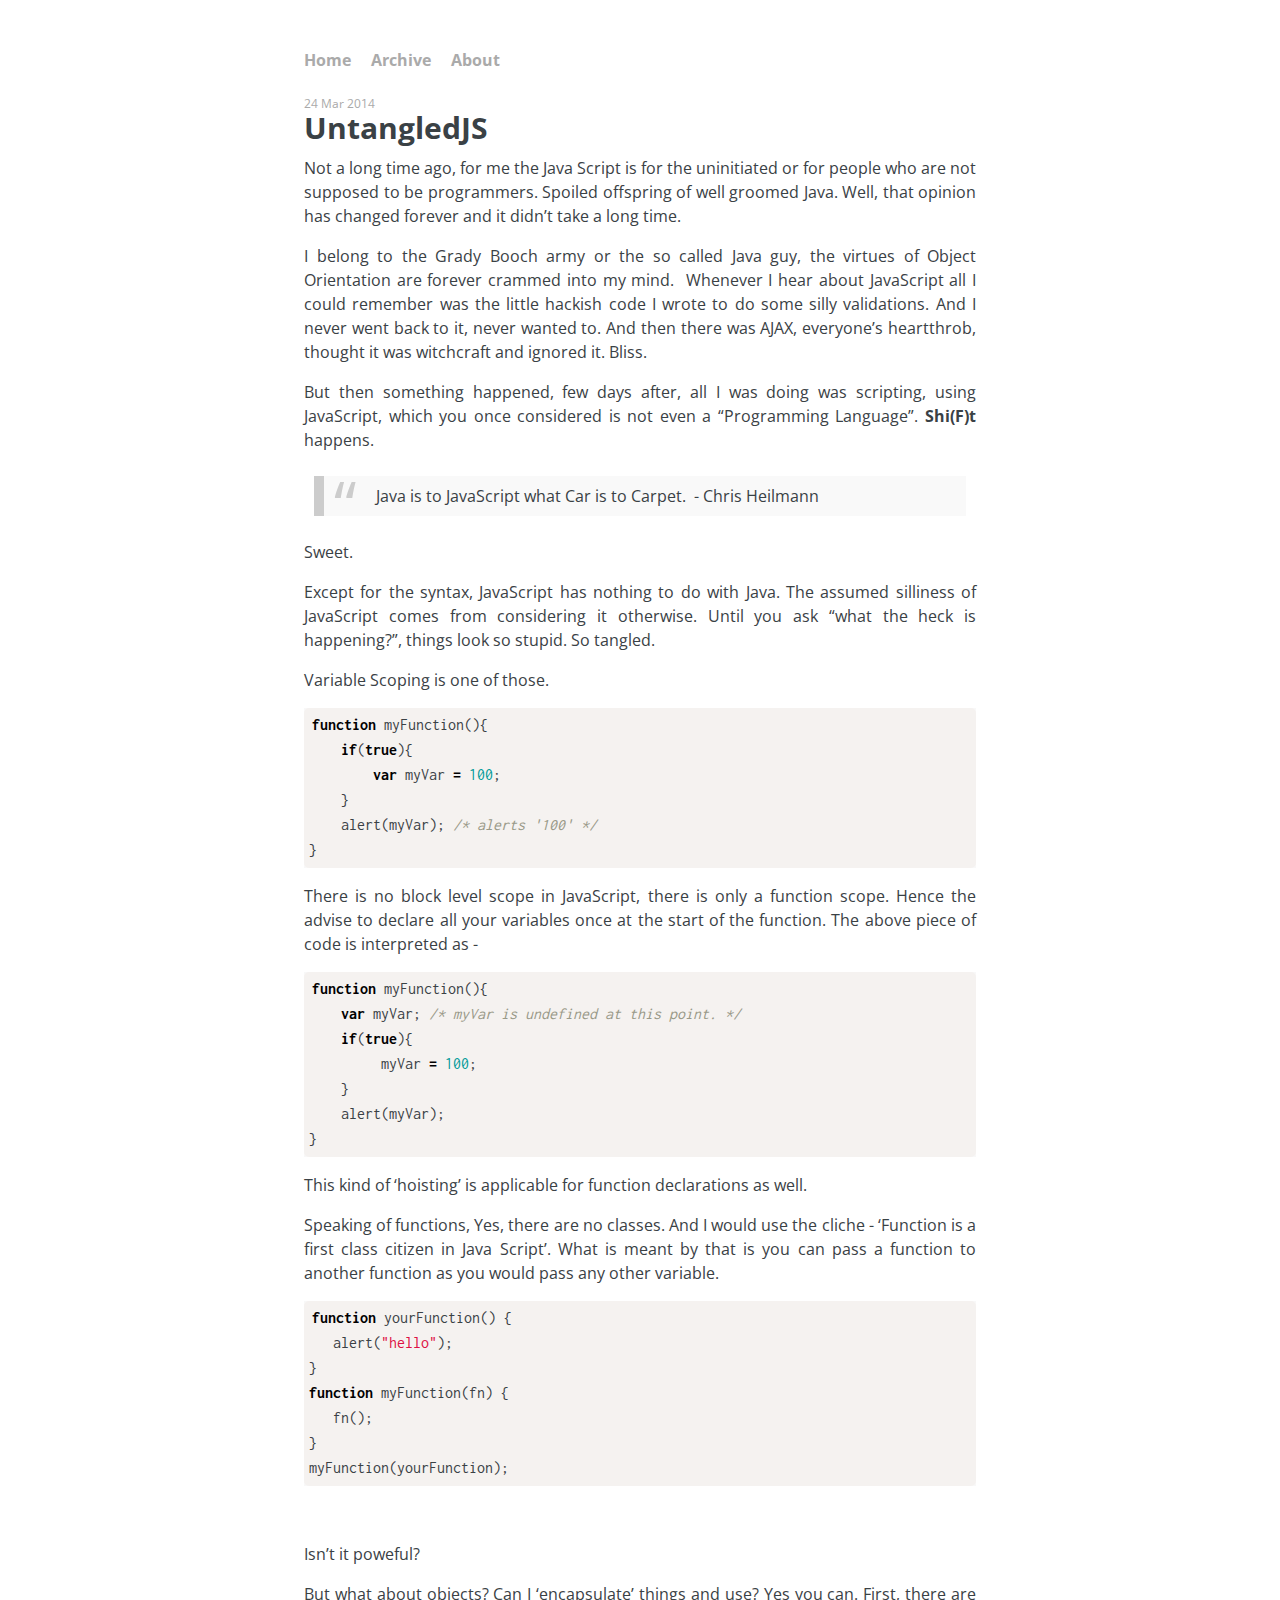
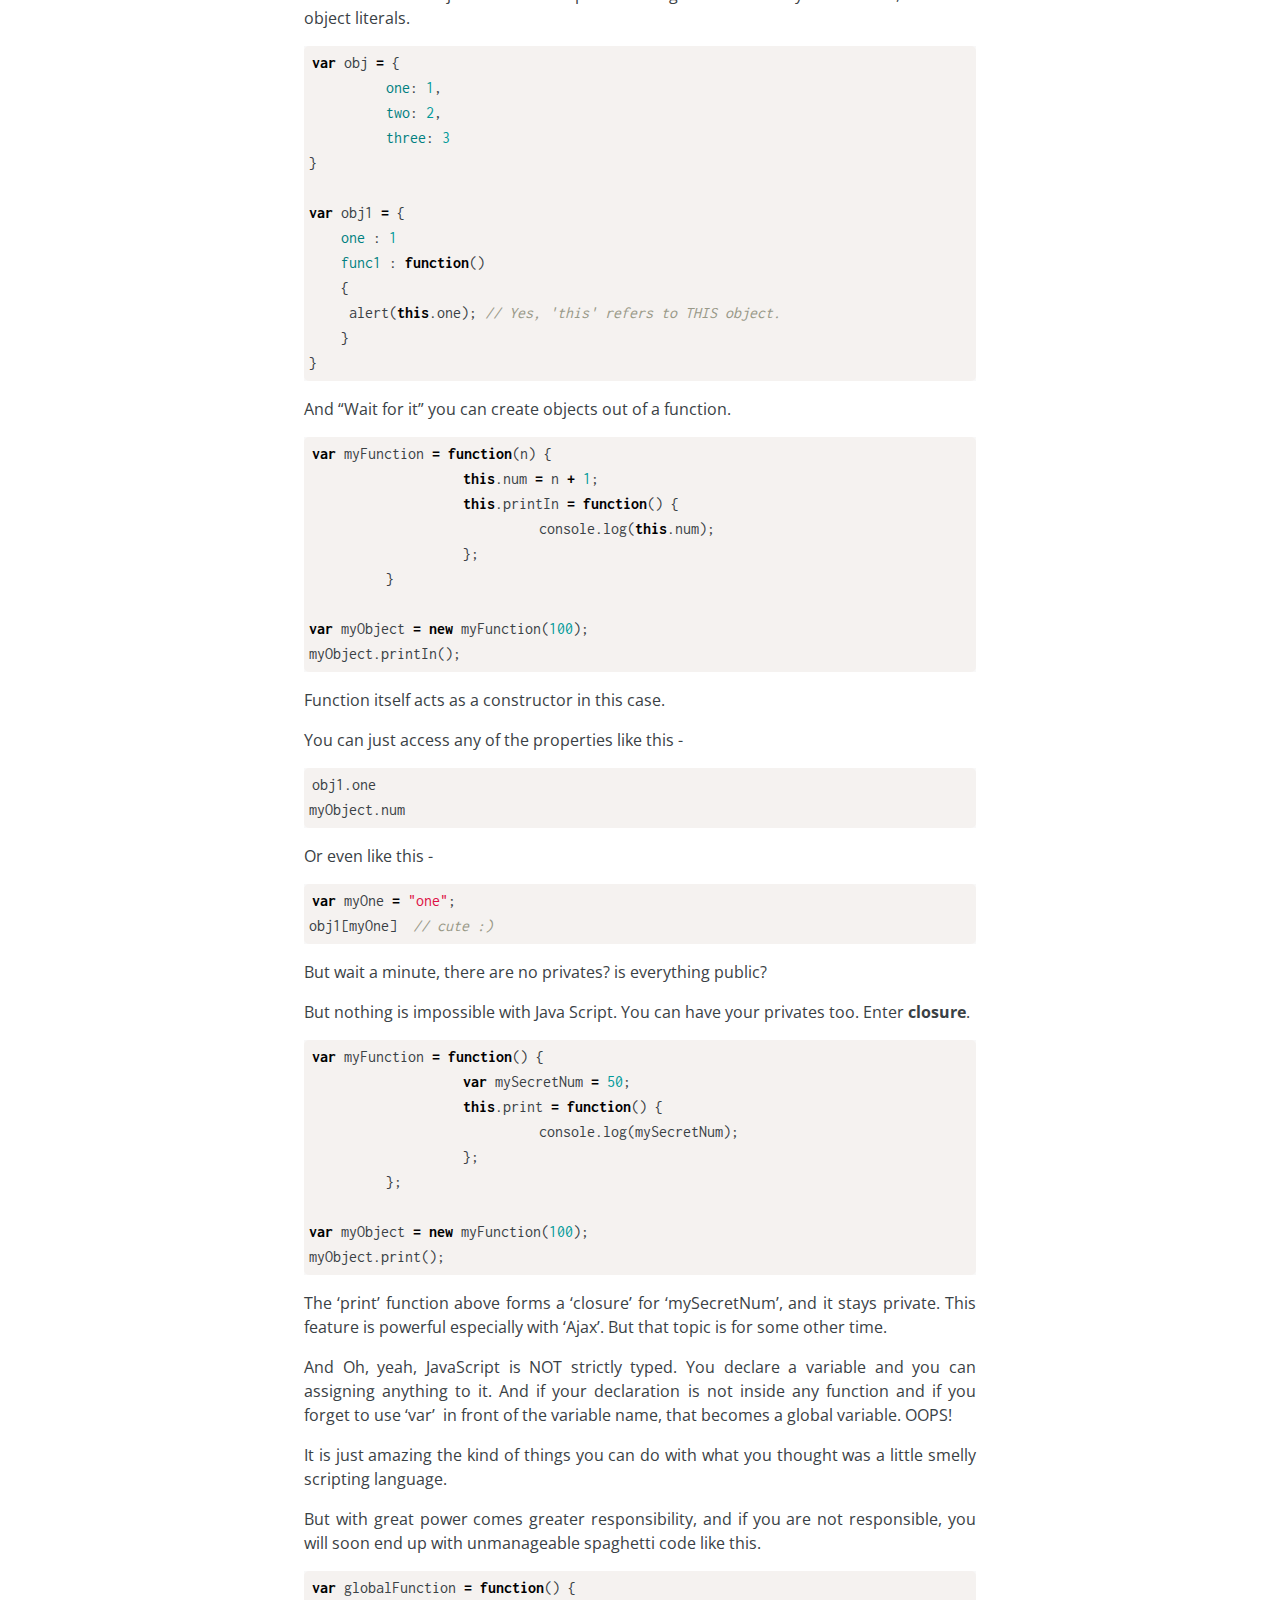
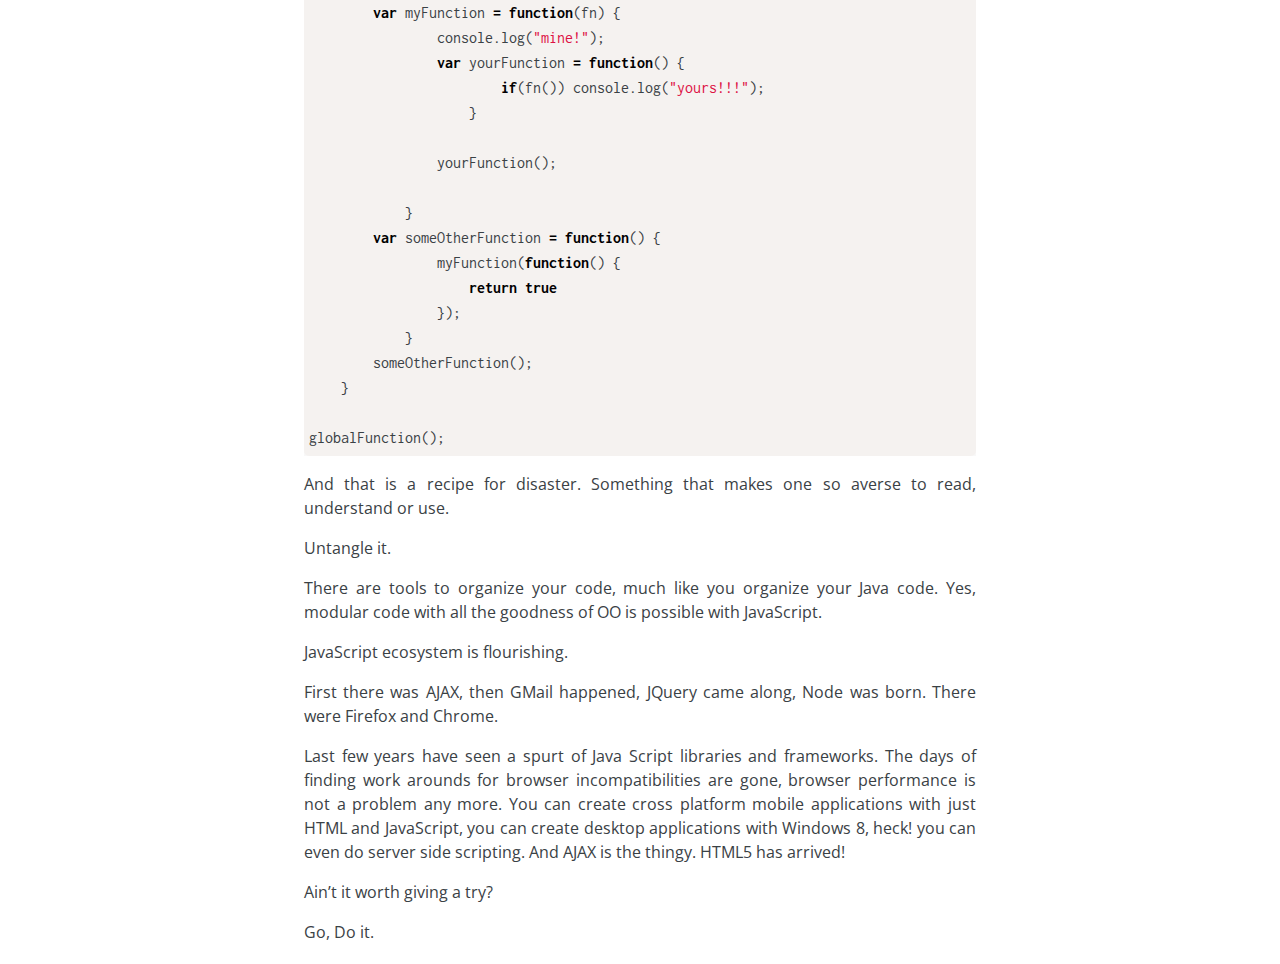
<file: index.html>
<!DOCTYPE html>
<html>
    <head>
        <meta charset="utf-8">
        <meta http-equiv="X-UA-Compatible" content="IE=edge,chrome=1">
        <title>Johnbabu Koppolu</title>
        <meta name="viewport" content="width=device-width">

        <link href='http://fonts.googleapis.com/css?family=Open+Sans:400,600' rel='stylesheet' type='text/css'>
        <link href='http://fonts.googleapis.com/css?family=Inconsolata' rel='stylesheet' type='text/css'>
        <link href="//netdna.bootstrapcdn.com/font-awesome/4.0.3/css/font-awesome.css" rel="stylesheet">
        <!-- syntax highlighting CSS -->
        <link rel="stylesheet" href="/css/syntax.css">

        <!-- Custom CSS -->
        <link rel="stylesheet" href="/css/main.css">
    </head>
    <body>
          <!-- Google Tag Manager -->
          <noscript><iframe src="//www.googletagmanager.com/ns.html?id=GTM-562LQK"
          height="0" width="0" style="display:none;visibility:hidden"></iframe></noscript>
          <script>(function(w,d,s,l,i){w[l]=w[l]||[];w[l].push({'gtm.start':
          new Date().getTime(),event:'gtm.js'});var f=d.getElementsByTagName(s)[0],
          j=d.createElement(s),dl=l!='dataLayer'?'&l='+l:'';j.async=true;j.src=
          '//www.googletagmanager.com/gtm.js?id='+i+dl;f.parentNode.insertBefore(j,f);
          })(window,document,'script','dataLayer','GTM-562LQK');</script>
          <!-- End Google Tag Manager -->

        <div class="site">
          <div class="header">
            <!-- <h1 class="title"><a href="/"></a></h1> -->
            <a class="extra" href="/">Home</a>
            <a class="extra" href="/archive">Archive</a>
            <a class="extra" href="/about">About</a>
          </div>

          <div id="home">
  
      <p class="meta post-date">24 Mar 2014</p>
      <h1 class="post-title">UntangledJS </h1>
      <div class="post">
          <p>Not a long time ago, for me the Java Script is for the uninitiated or for people who are not supposed to be programmers. Spoiled offspring of well groomed Java. Well, that opinion has changed forever and it didn’t take a long time.</p>

<p>I belong to the Grady Booch army or the so called Java guy, the virtues of Object Orientation are forever crammed into my mind.  Whenever I hear about JavaScript all I could remember was the little hackish code I wrote to do some silly validations. And I never went back to it, never wanted to. And then there was AJAX, everyone’s heartthrob, thought it was witchcraft and ignored it. Bliss.</p>

<p>But then something happened, few days after, all I was doing was scripting, using JavaScript, which you once considered is not even a “Programming Language”. <strong>Shi(F)t</strong> happens.</p>

<blockquote>
  <p>Java is to JavaScript what Car is to Carpet.  - Chris Heilmann</p>
</blockquote>

<p>Sweet.</p>

<p>Except for the syntax, JavaScript has nothing to do with Java. The assumed silliness of JavaScript comes from considering it otherwise. Until you ask “what the heck is happening?”, things look so stupid. So tangled.</p>

<p>Variable Scoping is one of those.</p>

<figure class="highlight"><pre><code class="language-javascript" data-lang="javascript"><span class="kd">function</span> <span class="nx">myFunction</span><span class="p">(){</span>
    <span class="k">if</span><span class="p">(</span><span class="kc">true</span><span class="p">){</span>
        <span class="kd">var</span> <span class="nx">myVar</span> <span class="o">=</span> <span class="mi">100</span><span class="p">;</span>
    <span class="p">}</span>
    <span class="nx">alert</span><span class="p">(</span><span class="nx">myVar</span><span class="p">);</span> <span class="cm">/* alerts '100' */</span>
<span class="p">}</span></code></pre></figure>

<p>There is no block level scope in JavaScript, there is only a function scope. Hence the advise to declare all your variables once at the start of the function. The above piece of code is interpreted as -</p>

<figure class="highlight"><pre><code class="language-javascript" data-lang="javascript"><span class="kd">function</span> <span class="nx">myFunction</span><span class="p">(){</span>
    <span class="kd">var</span> <span class="nx">myVar</span><span class="p">;</span> <span class="cm">/* myVar is undefined at this point. */</span>
    <span class="k">if</span><span class="p">(</span><span class="kc">true</span><span class="p">){</span>
         <span class="nx">myVar</span> <span class="o">=</span> <span class="mi">100</span><span class="p">;</span>
    <span class="p">}</span>
    <span class="nx">alert</span><span class="p">(</span><span class="nx">myVar</span><span class="p">);</span>
<span class="p">}</span></code></pre></figure>

<p>This kind of ‘hoisting’ is applicable for function declarations as well.</p>

<p>Speaking of functions, Yes, there are no classes. And I would use the cliche - ‘Function is a first class citizen in Java Script’. What is meant by that is you can pass a function to another function as you would pass any other variable.</p>

<figure class="highlight"><pre><code class="language-javascript" data-lang="javascript"><span class="kd">function</span> <span class="nx">yourFunction</span><span class="p">()</span> <span class="p">{</span>
   <span class="nx">alert</span><span class="p">(</span><span class="s2">"hello"</span><span class="p">);</span>
<span class="p">}</span>
<span class="kd">function</span> <span class="nx">myFunction</span><span class="p">(</span><span class="nx">fn</span><span class="p">)</span> <span class="p">{</span>
   <span class="nx">fn</span><span class="p">();</span>
<span class="p">}</span>
<span class="nx">myFunction</span><span class="p">(</span><span class="nx">yourFunction</span><span class="p">);</span></code></pre></figure>
<p>​</p>

<p>Isn’t it poweful?</p>

<p>But what about objects? Can I ‘encapsulate’ things and use? Yes you can.
First, there are object literals.</p>

<figure class="highlight"><pre><code class="language-javascript" data-lang="javascript"><span class="kd">var</span> <span class="nx">obj</span> <span class="o">=</span> <span class="p">{</span>
	<span class="na">one</span><span class="p">:</span> <span class="mi">1</span><span class="p">,</span>
	<span class="na">two</span><span class="p">:</span> <span class="mi">2</span><span class="p">,</span>
	<span class="na">three</span><span class="p">:</span> <span class="mi">3</span>
<span class="p">}</span>

<span class="kd">var</span> <span class="nx">obj1</span> <span class="o">=</span> <span class="p">{</span>
    <span class="na">one</span> <span class="p">:</span> <span class="mi">1</span>
    <span class="na">func1</span> <span class="p">:</span> <span class="kd">function</span><span class="p">()</span>
    <span class="p">{</span>
     <span class="nx">alert</span><span class="p">(</span><span class="k">this</span><span class="p">.</span><span class="nx">one</span><span class="p">);</span> <span class="c1">// Yes, 'this' refers to THIS object.</span>
    <span class="p">}</span>
<span class="p">}</span></code></pre></figure>

<p>And “Wait for it” you can create objects out of a function.</p>

<figure class="highlight"><pre><code class="language-javascript" data-lang="javascript"><span class="kd">var</span> <span class="nx">myFunction</span> <span class="o">=</span> <span class="kd">function</span><span class="p">(</span><span class="nx">n</span><span class="p">)</span> <span class="p">{</span>
		<span class="k">this</span><span class="p">.</span><span class="nx">num</span> <span class="o">=</span> <span class="nx">n</span> <span class="o">+</span> <span class="mi">1</span><span class="p">;</span>
		<span class="k">this</span><span class="p">.</span><span class="nx">printIn</span> <span class="o">=</span> <span class="kd">function</span><span class="p">()</span> <span class="p">{</span>
			<span class="nx">console</span><span class="p">.</span><span class="nx">log</span><span class="p">(</span><span class="k">this</span><span class="p">.</span><span class="nx">num</span><span class="p">);</span>
		<span class="p">};</span>
	<span class="p">}</span>

<span class="kd">var</span> <span class="nx">myObject</span> <span class="o">=</span> <span class="k">new</span> <span class="nx">myFunction</span><span class="p">(</span><span class="mi">100</span><span class="p">);</span>
<span class="nx">myObject</span><span class="p">.</span><span class="nx">printIn</span><span class="p">();</span></code></pre></figure>

<p>Function itself acts as a constructor in this case.</p>

<p>You can just access any of the properties like this -</p>

<figure class="highlight"><pre><code class="language-javascript" data-lang="javascript"><span class="nx">obj1</span><span class="p">.</span><span class="nx">one</span>
<span class="nx">myObject</span><span class="p">.</span><span class="nx">num</span></code></pre></figure>

<p>Or even like this -</p>

<figure class="highlight"><pre><code class="language-javascript" data-lang="javascript"><span class="kd">var</span> <span class="nx">myOne</span> <span class="o">=</span> <span class="s2">"one"</span><span class="p">;</span>
<span class="nx">obj1</span><span class="p">[</span><span class="nx">myOne</span><span class="p">]</span>  <span class="c1">// cute :)</span></code></pre></figure>

<p>But wait a minute, there are no privates? is everything public?</p>

<p>But nothing is impossible with Java Script. You can have your privates too.
Enter <strong>closure</strong>.</p>

<figure class="highlight"><pre><code class="language-javascript" data-lang="javascript"><span class="kd">var</span> <span class="nx">myFunction</span> <span class="o">=</span> <span class="kd">function</span><span class="p">()</span> <span class="p">{</span>
		<span class="kd">var</span> <span class="nx">mySecretNum</span> <span class="o">=</span> <span class="mi">50</span><span class="p">;</span>
		<span class="k">this</span><span class="p">.</span><span class="nx">print</span> <span class="o">=</span> <span class="kd">function</span><span class="p">()</span> <span class="p">{</span>
			<span class="nx">console</span><span class="p">.</span><span class="nx">log</span><span class="p">(</span><span class="nx">mySecretNum</span><span class="p">);</span>
		<span class="p">};</span>
	<span class="p">};</span>

<span class="kd">var</span> <span class="nx">myObject</span> <span class="o">=</span> <span class="k">new</span> <span class="nx">myFunction</span><span class="p">(</span><span class="mi">100</span><span class="p">);</span>
<span class="nx">myObject</span><span class="p">.</span><span class="nx">print</span><span class="p">();</span></code></pre></figure>

<p>The ‘print’ function above forms a ‘closure’ for ‘mySecretNum’, and it stays private.
This feature is powerful especially with ‘Ajax’. But that topic is for some other time.</p>

<p>And Oh, yeah, JavaScript is NOT strictly typed. You declare a variable and you can assigning anything to it. And if your declaration is not inside any function and if you forget to use ‘var’  in front of the variable name, that becomes a global variable. OOPS!</p>

<p>It is just amazing the kind of things you can do with what you thought was a little smelly scripting language.</p>

<p>But with great power comes greater responsibility, and if you are not responsible, you will soon end up with unmanageable spaghetti code like this.</p>

<figure class="highlight"><pre><code class="language-javascript" data-lang="javascript"><span class="kd">var</span> <span class="nx">globalFunction</span> <span class="o">=</span> <span class="kd">function</span><span class="p">()</span> <span class="p">{</span>
        <span class="kd">var</span> <span class="nx">myFunction</span> <span class="o">=</span> <span class="kd">function</span><span class="p">(</span><span class="nx">fn</span><span class="p">)</span> <span class="p">{</span>
                <span class="nx">console</span><span class="p">.</span><span class="nx">log</span><span class="p">(</span><span class="s2">"mine!"</span><span class="p">);</span>
                <span class="kd">var</span> <span class="nx">yourFunction</span> <span class="o">=</span> <span class="kd">function</span><span class="p">()</span> <span class="p">{</span>
                        <span class="k">if</span><span class="p">(</span><span class="nx">fn</span><span class="p">())</span> <span class="nx">console</span><span class="p">.</span><span class="nx">log</span><span class="p">(</span><span class="s2">"yours!!!"</span><span class="p">);</span>
                    <span class="p">}</span>

                <span class="nx">yourFunction</span><span class="p">();</span>

            <span class="p">}</span>
        <span class="kd">var</span> <span class="nx">someOtherFunction</span> <span class="o">=</span> <span class="kd">function</span><span class="p">()</span> <span class="p">{</span>
                <span class="nx">myFunction</span><span class="p">(</span><span class="kd">function</span><span class="p">()</span> <span class="p">{</span>
                    <span class="k">return</span> <span class="kc">true</span>
                <span class="p">});</span>
            <span class="p">}</span>
        <span class="nx">someOtherFunction</span><span class="p">();</span>
    <span class="p">}</span>

<span class="nx">globalFunction</span><span class="p">();</span><span class="err">​</span></code></pre></figure>

<p>And that is a recipe for disaster. Something that makes one so averse to read, understand or use.</p>

<p>Untangle it.</p>

<p>There are tools to organize your code, much like you organize your Java code. Yes, modular code with all the goodness of OO is possible with JavaScript.</p>

<p>JavaScript ecosystem is flourishing.</p>

<p>First there was AJAX, then GMail happened, JQuery came along, Node was born. There were Firefox and Chrome.</p>

<p>Last few years have seen a spurt of Java Script libraries and frameworks. The days of finding work arounds for browser incompatibilities are gone, browser performance is not a problem any more. You can create cross platform mobile applications with just HTML and JavaScript, you can create desktop applications with Windows 8, heck! you can even do server side scripting. And AJAX is the thingy. HTML5 has arrived!</p>

<p>Ain’t it worth giving a try?</p>

<p>Go, Do it.</p>

<p><em>(Note: This was a write-up I penned for a news letter of the organization I work for. Unfortunately the news letter never came out)</em></p>

      </div>
  
</div>


          <div class="footer">
            <div class="contact">
            </div>
          </div>
        </div>
    </body>
</html>
</file>
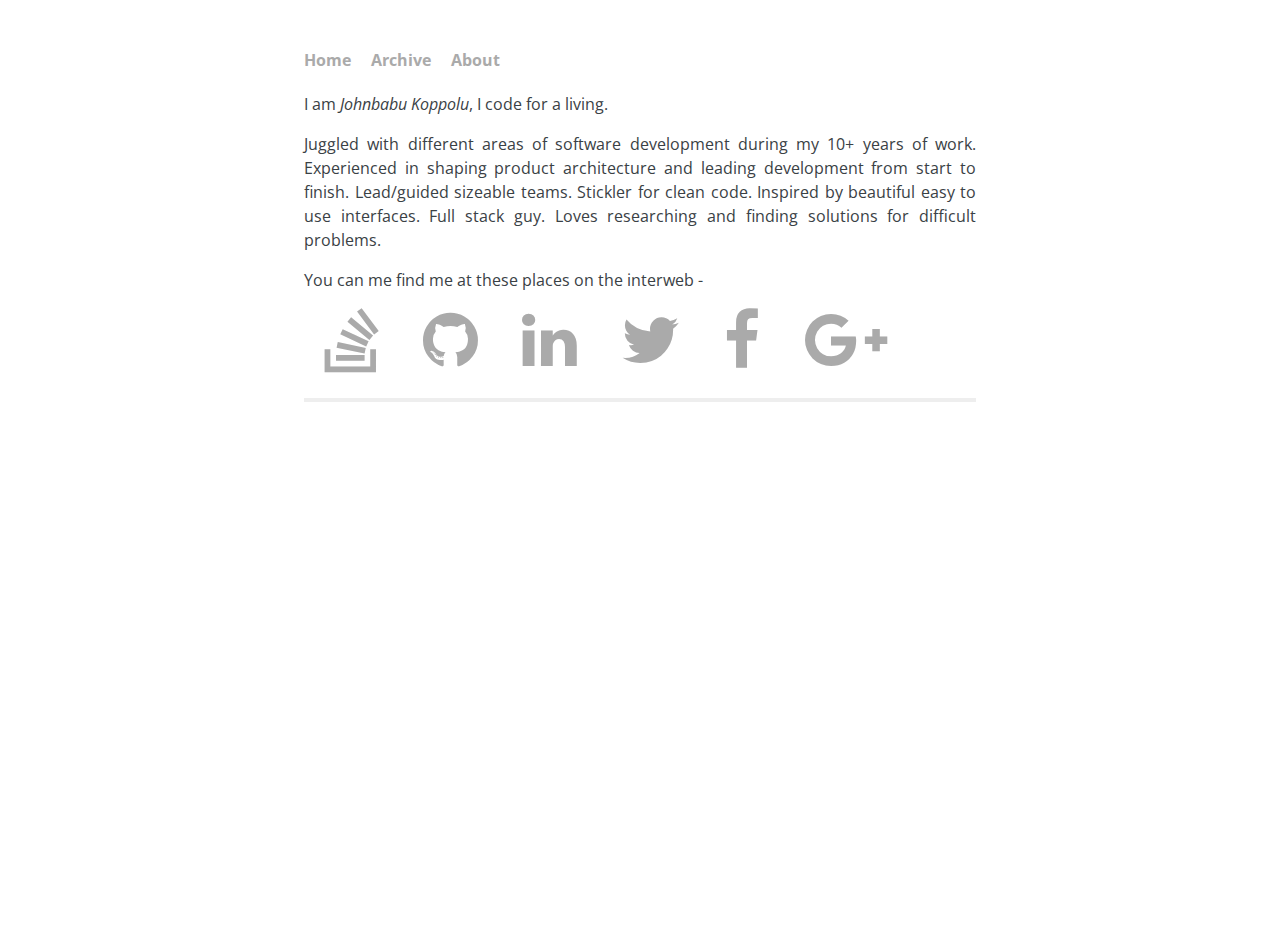
<file: about/index.html>
<!DOCTYPE html>
<html>
    <head>
        <meta charset="utf-8">
        <meta http-equiv="X-UA-Compatible" content="IE=edge,chrome=1">
        <title>Johnbabu Koppolu</title>
        <meta name="viewport" content="width=device-width">

        <link href='http://fonts.googleapis.com/css?family=Open+Sans:400,600' rel='stylesheet' type='text/css'>
        <link href='http://fonts.googleapis.com/css?family=Inconsolata' rel='stylesheet' type='text/css'>
        <link href="//netdna.bootstrapcdn.com/font-awesome/4.0.3/css/font-awesome.css" rel="stylesheet">
        <!-- syntax highlighting CSS -->
        <link rel="stylesheet" href="/css/syntax.css">

        <!-- Custom CSS -->
        <link rel="stylesheet" href="/css/main.css">
    </head>
    <body>
          <!-- Google Tag Manager -->
          <noscript><iframe src="//www.googletagmanager.com/ns.html?id=GTM-562LQK"
          height="0" width="0" style="display:none;visibility:hidden"></iframe></noscript>
          <script>(function(w,d,s,l,i){w[l]=w[l]||[];w[l].push({'gtm.start':
          new Date().getTime(),event:'gtm.js'});var f=d.getElementsByTagName(s)[0],
          j=d.createElement(s),dl=l!='dataLayer'?'&l='+l:'';j.async=true;j.src=
          '//www.googletagmanager.com/gtm.js?id='+i+dl;f.parentNode.insertBefore(j,f);
          })(window,document,'script','dataLayer','GTM-562LQK');</script>
          <!-- End Google Tag Manager -->

        <div class="site">
          <div class="header">
            <!-- <h1 class="title"><a href="/"></a></h1> -->
            <a class="extra" href="/">Home</a>
            <a class="extra" href="/archive">Archive</a>
            <a class="extra" href="/about">About</a>
          </div>

          <div id="about">
  <p>
    I am <em>Johnbabu Koppolu</em>, I code for a living.
  </p>
  <p>
    Juggled with different areas of software development during my 10+ years of work. Experienced in shaping product architecture and leading development from start to finish. Lead/guided sizeable teams. Stickler for clean code. Inspired by beautiful easy to use interfaces. Full stack guy. Loves researching and finding solutions for difficult problems.
  </p>
  <p> You can me find me at these places on the interweb - </p>
  <p class="contact">
        <a class="link" href="http://stackoverflow.com/users/449187/johnbabu-koppolu" target="_blank"><i title="Johnbabu Koppolu's Stackoverflow profile" class="fa fa-stack-overflow fa-4x"> </i></a>
        <a class="link" href="https://github.com/johnbk" target="_blank"><i title="Johnbabu Koppolu's Github profile"class="fa fa-github fa-4x"> </i></a>
        <a class="link" href="http://in.linkedin.com/in/johnbabukoppolu" target="_blank">
           <i title="Johnbabu Koppolu's LinkedIn Profile" class="fa fa-linkedin fa-4x"> </i></a>
        <a class="link" title="Johnbabu Koppolu at Twitter" href="https://twitter.com/johnbk" target="_blank"><i class="fa fa-twitter fa-4x"> </i></a>
        <a class="link" title="Johnbabu Koppolu at Facebook" href="https://www.facebook.com/johnbabukoppolu" target="_blank"><i class="fa fa-facebook fa-4x"> </i></a>
        <a class="link" title="Johnbabu Koppolu at Google Plus" href="https://www.google.com/+johnbabukoppolu" target="_blank"><i class="fa fa-google-plus fa-4x"> </i></a>
   </p>
</div>


          <div class="footer">
            <div class="contact">
            </div>
          </div>
        </div>
    </body>
</html>
</file>
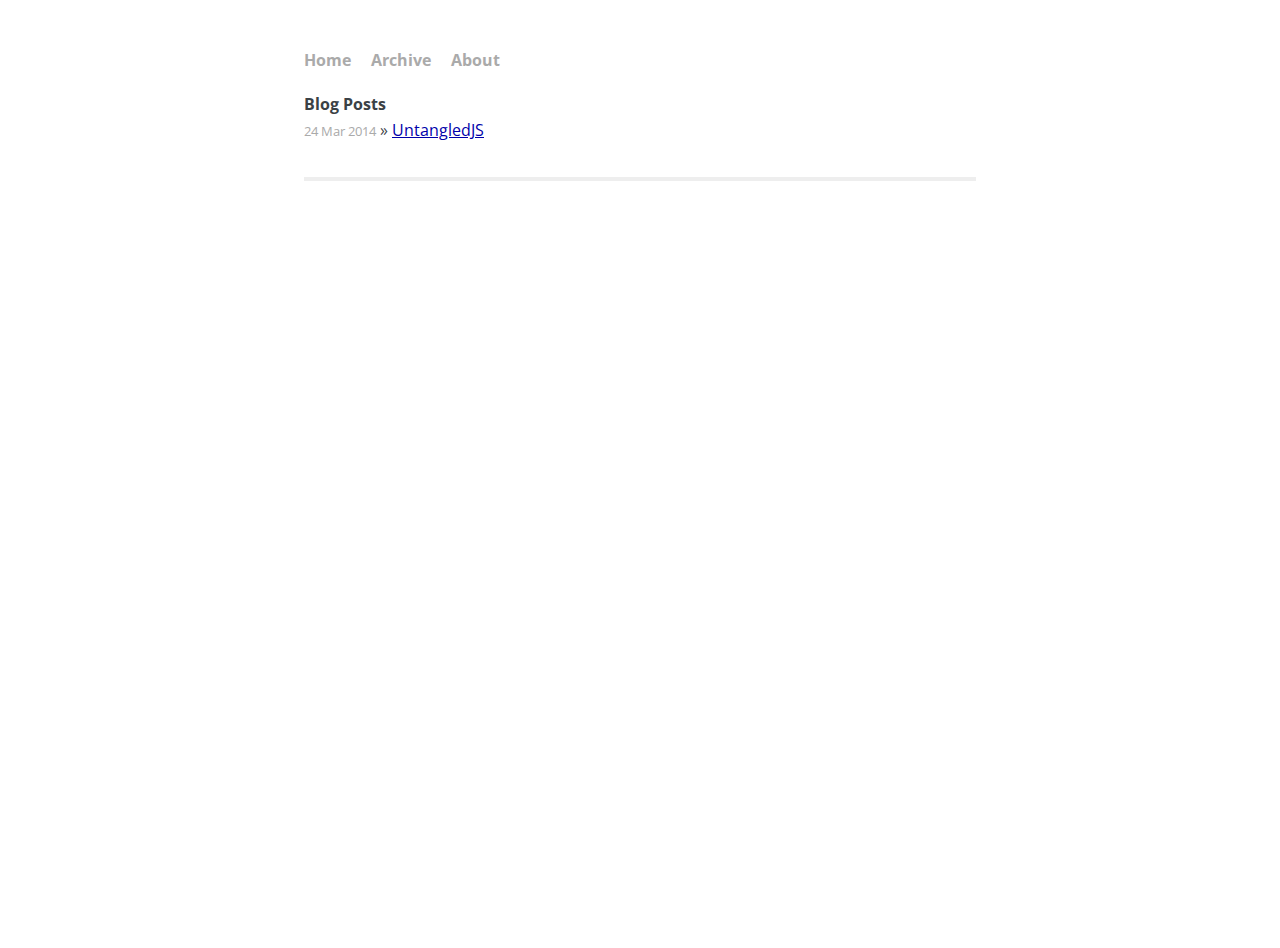
<file: archive/index.html>
<!DOCTYPE html>
<html>
    <head>
        <meta charset="utf-8">
        <meta http-equiv="X-UA-Compatible" content="IE=edge,chrome=1">
        <title>Johnbabu Koppolu</title>
        <meta name="viewport" content="width=device-width">

        <link href='http://fonts.googleapis.com/css?family=Open+Sans:400,600' rel='stylesheet' type='text/css'>
        <link href='http://fonts.googleapis.com/css?family=Inconsolata' rel='stylesheet' type='text/css'>
        <link href="//netdna.bootstrapcdn.com/font-awesome/4.0.3/css/font-awesome.css" rel="stylesheet">
        <!-- syntax highlighting CSS -->
        <link rel="stylesheet" href="/css/syntax.css">

        <!-- Custom CSS -->
        <link rel="stylesheet" href="/css/main.css">
    </head>
    <body>
          <!-- Google Tag Manager -->
          <noscript><iframe src="//www.googletagmanager.com/ns.html?id=GTM-562LQK"
          height="0" width="0" style="display:none;visibility:hidden"></iframe></noscript>
          <script>(function(w,d,s,l,i){w[l]=w[l]||[];w[l].push({'gtm.start':
          new Date().getTime(),event:'gtm.js'});var f=d.getElementsByTagName(s)[0],
          j=d.createElement(s),dl=l!='dataLayer'?'&l='+l:'';j.async=true;j.src=
          '//www.googletagmanager.com/gtm.js?id='+i+dl;f.parentNode.insertBefore(j,f);
          })(window,document,'script','dataLayer','GTM-562LQK');</script>
          <!-- End Google Tag Manager -->

        <div class="site">
          <div class="header">
            <!-- <h1 class="title"><a href="/"></a></h1> -->
            <a class="extra" href="/">Home</a>
            <a class="extra" href="/archive">Archive</a>
            <a class="extra" href="/about">About</a>
          </div>

          <div id="archive">
  <h1>Blog Posts</h1>
  <ul class="posts">
    
      <li><span class="post-date">24 Mar 2014</span> &raquo; <a href="/2014/03/24/UntangledJS.html">UntangledJS</a></li>
    
  </ul>
</div>


          <div class="footer">
            <div class="contact">
            </div>
          </div>
        </div>
    </body>
</html>
</file>
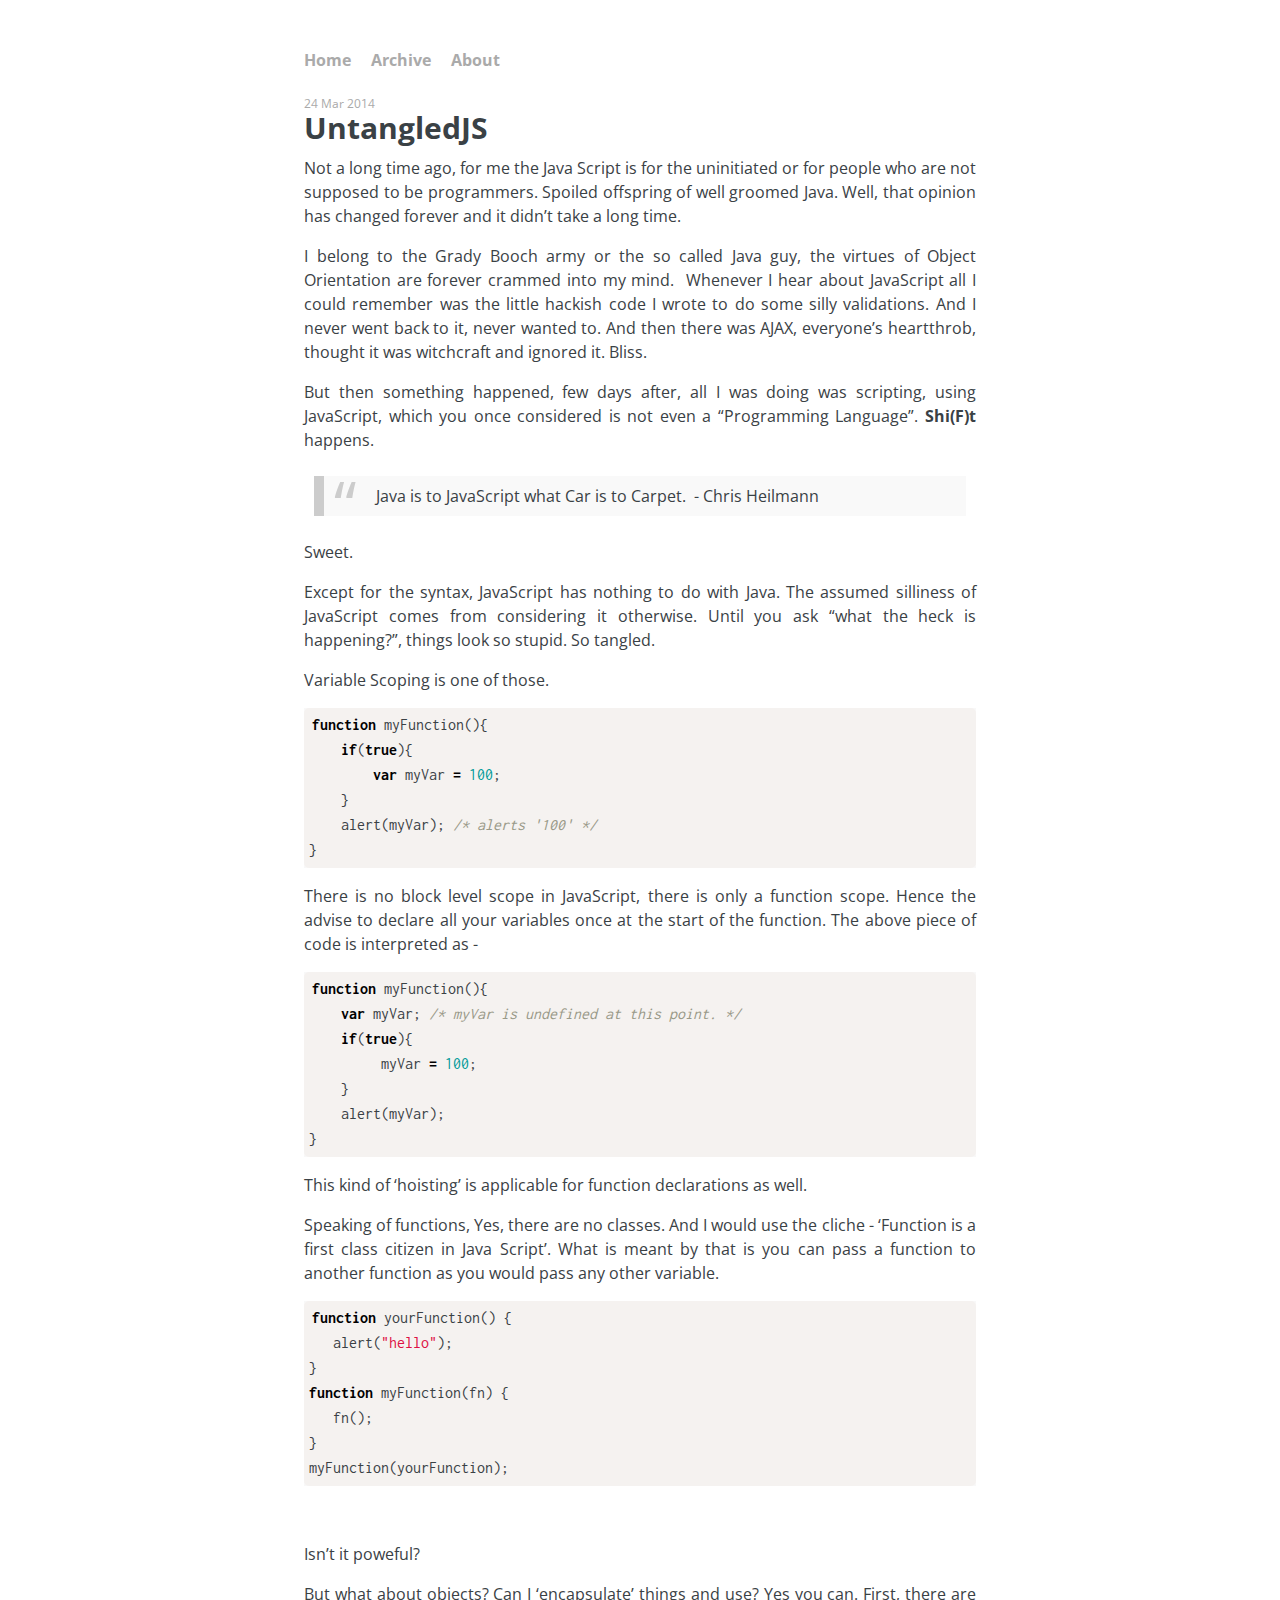
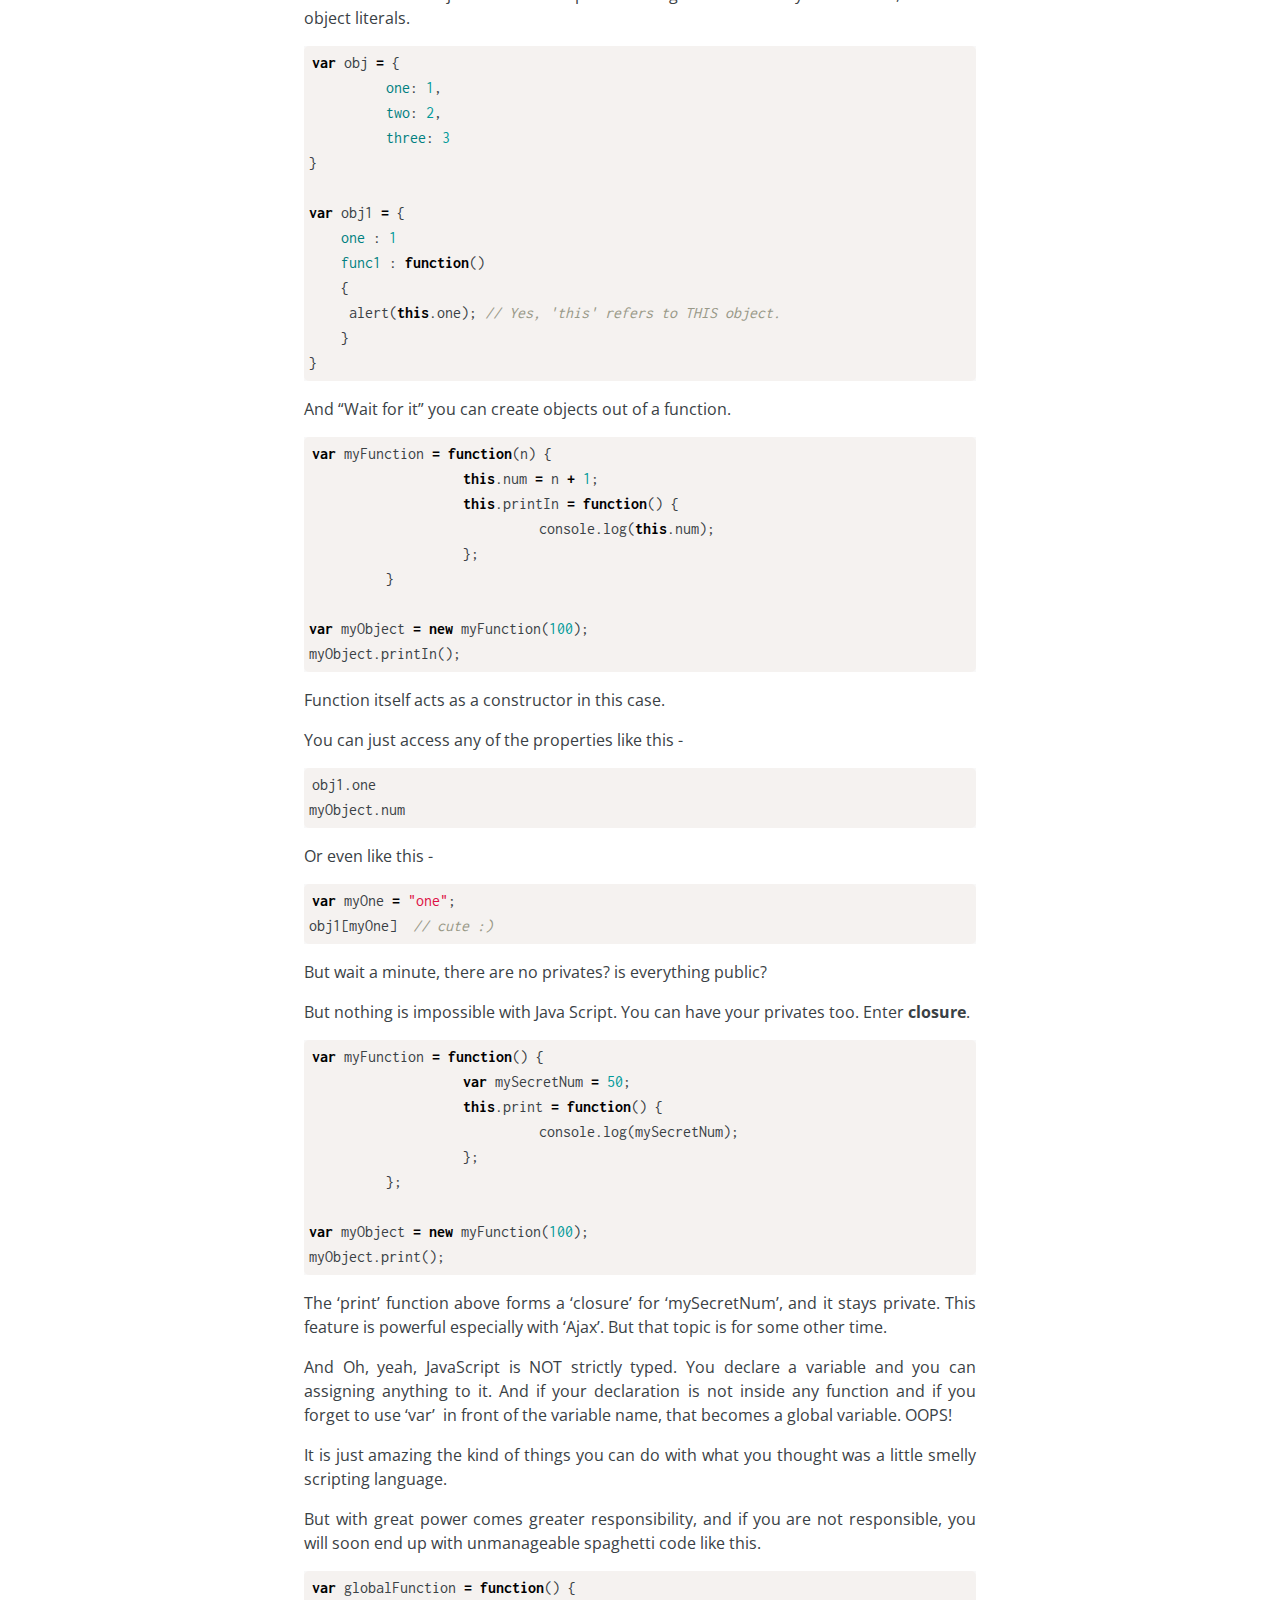
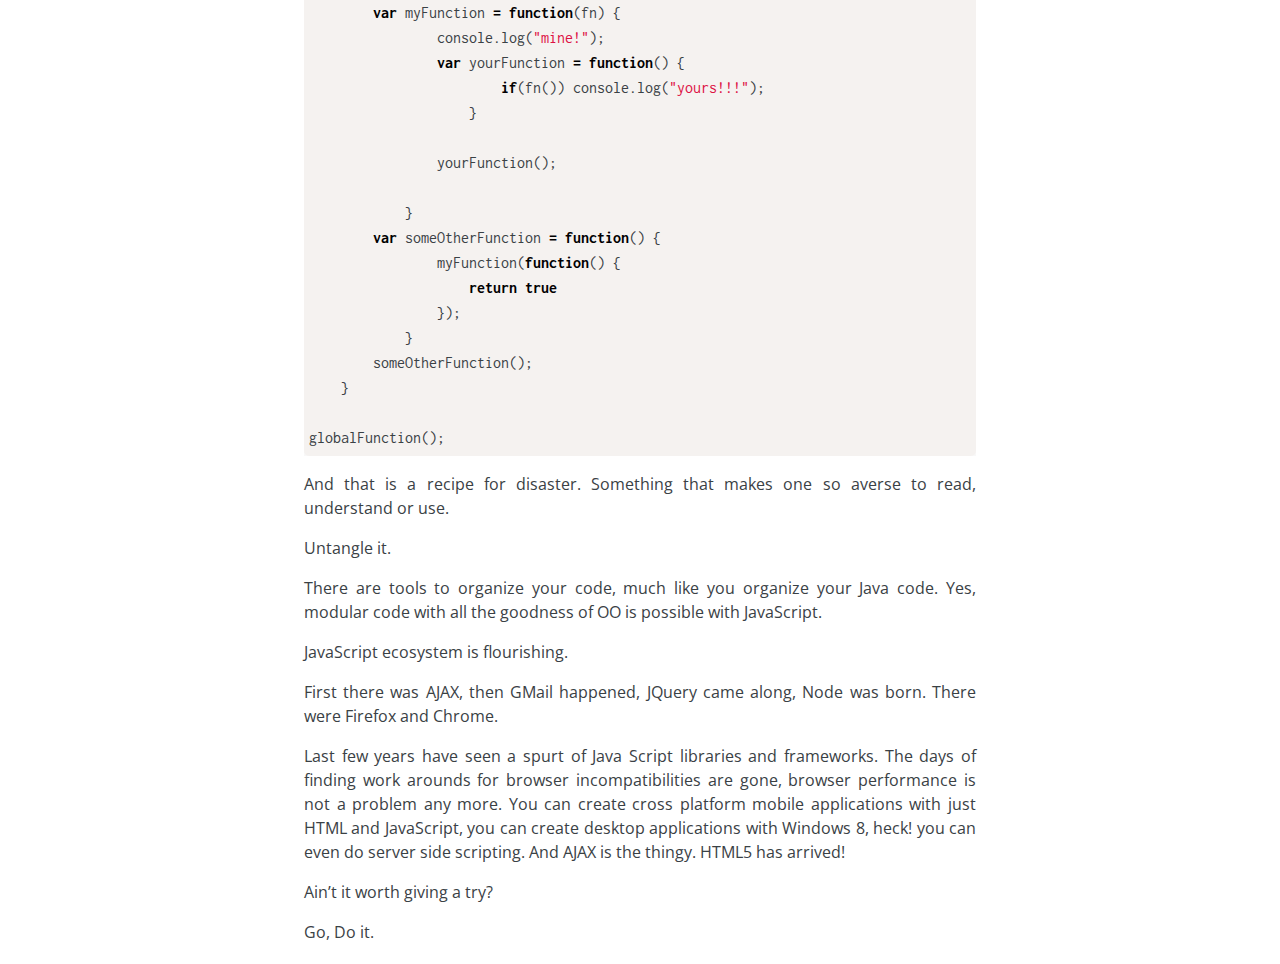
<file: 2014/03/24/UntangledJS.html>
<!DOCTYPE html>
<html>
    <head>
        <meta charset="utf-8">
        <meta http-equiv="X-UA-Compatible" content="IE=edge,chrome=1">
        <title>UntangledJS</title>
        <meta name="viewport" content="width=device-width">

        <link href='http://fonts.googleapis.com/css?family=Open+Sans:400,600' rel='stylesheet' type='text/css'>
        <link href='http://fonts.googleapis.com/css?family=Inconsolata' rel='stylesheet' type='text/css'>
        <link href="//netdna.bootstrapcdn.com/font-awesome/4.0.3/css/font-awesome.css" rel="stylesheet">
        <!-- syntax highlighting CSS -->
        <link rel="stylesheet" href="/css/syntax.css">

        <!-- Custom CSS -->
        <link rel="stylesheet" href="/css/main.css">
    </head>
    <body>
          <!-- Google Tag Manager -->
          <noscript><iframe src="//www.googletagmanager.com/ns.html?id=GTM-562LQK"
          height="0" width="0" style="display:none;visibility:hidden"></iframe></noscript>
          <script>(function(w,d,s,l,i){w[l]=w[l]||[];w[l].push({'gtm.start':
          new Date().getTime(),event:'gtm.js'});var f=d.getElementsByTagName(s)[0],
          j=d.createElement(s),dl=l!='dataLayer'?'&l='+l:'';j.async=true;j.src=
          '//www.googletagmanager.com/gtm.js?id='+i+dl;f.parentNode.insertBefore(j,f);
          })(window,document,'script','dataLayer','GTM-562LQK');</script>
          <!-- End Google Tag Manager -->

        <div class="site">
          <div class="header">
            <!-- <h1 class="title"><a href="/"></a></h1> -->
            <a class="extra" href="/">Home</a>
            <a class="extra" href="/archive">Archive</a>
            <a class="extra" href="/about">About</a>
          </div>

          <p class="meta post-date">24 Mar 2014</p>
<h1 class="post-title">UntangledJS</h1>


<div class="post">
<p>Not a long time ago, for me the Java Script is for the uninitiated or for people who are not supposed to be programmers. Spoiled offspring of well groomed Java. Well, that opinion has changed forever and it didn’t take a long time.</p>

<p>I belong to the Grady Booch army or the so called Java guy, the virtues of Object Orientation are forever crammed into my mind.  Whenever I hear about JavaScript all I could remember was the little hackish code I wrote to do some silly validations. And I never went back to it, never wanted to. And then there was AJAX, everyone’s heartthrob, thought it was witchcraft and ignored it. Bliss.</p>

<p>But then something happened, few days after, all I was doing was scripting, using JavaScript, which you once considered is not even a “Programming Language”. <strong>Shi(F)t</strong> happens.</p>

<blockquote>
  <p>Java is to JavaScript what Car is to Carpet.  - Chris Heilmann</p>
</blockquote>

<p>Sweet.</p>

<p>Except for the syntax, JavaScript has nothing to do with Java. The assumed silliness of JavaScript comes from considering it otherwise. Until you ask “what the heck is happening?”, things look so stupid. So tangled.</p>

<p>Variable Scoping is one of those.</p>

<figure class="highlight"><pre><code class="language-javascript" data-lang="javascript"><span class="kd">function</span> <span class="nx">myFunction</span><span class="p">(){</span>
    <span class="k">if</span><span class="p">(</span><span class="kc">true</span><span class="p">){</span>
        <span class="kd">var</span> <span class="nx">myVar</span> <span class="o">=</span> <span class="mi">100</span><span class="p">;</span>
    <span class="p">}</span>
    <span class="nx">alert</span><span class="p">(</span><span class="nx">myVar</span><span class="p">);</span> <span class="cm">/* alerts '100' */</span>
<span class="p">}</span></code></pre></figure>

<p>There is no block level scope in JavaScript, there is only a function scope. Hence the advise to declare all your variables once at the start of the function. The above piece of code is interpreted as -</p>

<figure class="highlight"><pre><code class="language-javascript" data-lang="javascript"><span class="kd">function</span> <span class="nx">myFunction</span><span class="p">(){</span>
    <span class="kd">var</span> <span class="nx">myVar</span><span class="p">;</span> <span class="cm">/* myVar is undefined at this point. */</span>
    <span class="k">if</span><span class="p">(</span><span class="kc">true</span><span class="p">){</span>
         <span class="nx">myVar</span> <span class="o">=</span> <span class="mi">100</span><span class="p">;</span>
    <span class="p">}</span>
    <span class="nx">alert</span><span class="p">(</span><span class="nx">myVar</span><span class="p">);</span>
<span class="p">}</span></code></pre></figure>

<p>This kind of ‘hoisting’ is applicable for function declarations as well.</p>

<p>Speaking of functions, Yes, there are no classes. And I would use the cliche - ‘Function is a first class citizen in Java Script’. What is meant by that is you can pass a function to another function as you would pass any other variable.</p>

<figure class="highlight"><pre><code class="language-javascript" data-lang="javascript"><span class="kd">function</span> <span class="nx">yourFunction</span><span class="p">()</span> <span class="p">{</span>
   <span class="nx">alert</span><span class="p">(</span><span class="s2">"hello"</span><span class="p">);</span>
<span class="p">}</span>
<span class="kd">function</span> <span class="nx">myFunction</span><span class="p">(</span><span class="nx">fn</span><span class="p">)</span> <span class="p">{</span>
   <span class="nx">fn</span><span class="p">();</span>
<span class="p">}</span>
<span class="nx">myFunction</span><span class="p">(</span><span class="nx">yourFunction</span><span class="p">);</span></code></pre></figure>
<p>​</p>

<p>Isn’t it poweful?</p>

<p>But what about objects? Can I ‘encapsulate’ things and use? Yes you can.
First, there are object literals.</p>

<figure class="highlight"><pre><code class="language-javascript" data-lang="javascript"><span class="kd">var</span> <span class="nx">obj</span> <span class="o">=</span> <span class="p">{</span>
	<span class="na">one</span><span class="p">:</span> <span class="mi">1</span><span class="p">,</span>
	<span class="na">two</span><span class="p">:</span> <span class="mi">2</span><span class="p">,</span>
	<span class="na">three</span><span class="p">:</span> <span class="mi">3</span>
<span class="p">}</span>

<span class="kd">var</span> <span class="nx">obj1</span> <span class="o">=</span> <span class="p">{</span>
    <span class="na">one</span> <span class="p">:</span> <span class="mi">1</span>
    <span class="na">func1</span> <span class="p">:</span> <span class="kd">function</span><span class="p">()</span>
    <span class="p">{</span>
     <span class="nx">alert</span><span class="p">(</span><span class="k">this</span><span class="p">.</span><span class="nx">one</span><span class="p">);</span> <span class="c1">// Yes, 'this' refers to THIS object.</span>
    <span class="p">}</span>
<span class="p">}</span></code></pre></figure>

<p>And “Wait for it” you can create objects out of a function.</p>

<figure class="highlight"><pre><code class="language-javascript" data-lang="javascript"><span class="kd">var</span> <span class="nx">myFunction</span> <span class="o">=</span> <span class="kd">function</span><span class="p">(</span><span class="nx">n</span><span class="p">)</span> <span class="p">{</span>
		<span class="k">this</span><span class="p">.</span><span class="nx">num</span> <span class="o">=</span> <span class="nx">n</span> <span class="o">+</span> <span class="mi">1</span><span class="p">;</span>
		<span class="k">this</span><span class="p">.</span><span class="nx">printIn</span> <span class="o">=</span> <span class="kd">function</span><span class="p">()</span> <span class="p">{</span>
			<span class="nx">console</span><span class="p">.</span><span class="nx">log</span><span class="p">(</span><span class="k">this</span><span class="p">.</span><span class="nx">num</span><span class="p">);</span>
		<span class="p">};</span>
	<span class="p">}</span>

<span class="kd">var</span> <span class="nx">myObject</span> <span class="o">=</span> <span class="k">new</span> <span class="nx">myFunction</span><span class="p">(</span><span class="mi">100</span><span class="p">);</span>
<span class="nx">myObject</span><span class="p">.</span><span class="nx">printIn</span><span class="p">();</span></code></pre></figure>

<p>Function itself acts as a constructor in this case.</p>

<p>You can just access any of the properties like this -</p>

<figure class="highlight"><pre><code class="language-javascript" data-lang="javascript"><span class="nx">obj1</span><span class="p">.</span><span class="nx">one</span>
<span class="nx">myObject</span><span class="p">.</span><span class="nx">num</span></code></pre></figure>

<p>Or even like this -</p>

<figure class="highlight"><pre><code class="language-javascript" data-lang="javascript"><span class="kd">var</span> <span class="nx">myOne</span> <span class="o">=</span> <span class="s2">"one"</span><span class="p">;</span>
<span class="nx">obj1</span><span class="p">[</span><span class="nx">myOne</span><span class="p">]</span>  <span class="c1">// cute :)</span></code></pre></figure>

<p>But wait a minute, there are no privates? is everything public?</p>

<p>But nothing is impossible with Java Script. You can have your privates too.
Enter <strong>closure</strong>.</p>

<figure class="highlight"><pre><code class="language-javascript" data-lang="javascript"><span class="kd">var</span> <span class="nx">myFunction</span> <span class="o">=</span> <span class="kd">function</span><span class="p">()</span> <span class="p">{</span>
		<span class="kd">var</span> <span class="nx">mySecretNum</span> <span class="o">=</span> <span class="mi">50</span><span class="p">;</span>
		<span class="k">this</span><span class="p">.</span><span class="nx">print</span> <span class="o">=</span> <span class="kd">function</span><span class="p">()</span> <span class="p">{</span>
			<span class="nx">console</span><span class="p">.</span><span class="nx">log</span><span class="p">(</span><span class="nx">mySecretNum</span><span class="p">);</span>
		<span class="p">};</span>
	<span class="p">};</span>

<span class="kd">var</span> <span class="nx">myObject</span> <span class="o">=</span> <span class="k">new</span> <span class="nx">myFunction</span><span class="p">(</span><span class="mi">100</span><span class="p">);</span>
<span class="nx">myObject</span><span class="p">.</span><span class="nx">print</span><span class="p">();</span></code></pre></figure>

<p>The ‘print’ function above forms a ‘closure’ for ‘mySecretNum’, and it stays private.
This feature is powerful especially with ‘Ajax’. But that topic is for some other time.</p>

<p>And Oh, yeah, JavaScript is NOT strictly typed. You declare a variable and you can assigning anything to it. And if your declaration is not inside any function and if you forget to use ‘var’  in front of the variable name, that becomes a global variable. OOPS!</p>

<p>It is just amazing the kind of things you can do with what you thought was a little smelly scripting language.</p>

<p>But with great power comes greater responsibility, and if you are not responsible, you will soon end up with unmanageable spaghetti code like this.</p>

<figure class="highlight"><pre><code class="language-javascript" data-lang="javascript"><span class="kd">var</span> <span class="nx">globalFunction</span> <span class="o">=</span> <span class="kd">function</span><span class="p">()</span> <span class="p">{</span>
        <span class="kd">var</span> <span class="nx">myFunction</span> <span class="o">=</span> <span class="kd">function</span><span class="p">(</span><span class="nx">fn</span><span class="p">)</span> <span class="p">{</span>
                <span class="nx">console</span><span class="p">.</span><span class="nx">log</span><span class="p">(</span><span class="s2">"mine!"</span><span class="p">);</span>
                <span class="kd">var</span> <span class="nx">yourFunction</span> <span class="o">=</span> <span class="kd">function</span><span class="p">()</span> <span class="p">{</span>
                        <span class="k">if</span><span class="p">(</span><span class="nx">fn</span><span class="p">())</span> <span class="nx">console</span><span class="p">.</span><span class="nx">log</span><span class="p">(</span><span class="s2">"yours!!!"</span><span class="p">);</span>
                    <span class="p">}</span>

                <span class="nx">yourFunction</span><span class="p">();</span>

            <span class="p">}</span>
        <span class="kd">var</span> <span class="nx">someOtherFunction</span> <span class="o">=</span> <span class="kd">function</span><span class="p">()</span> <span class="p">{</span>
                <span class="nx">myFunction</span><span class="p">(</span><span class="kd">function</span><span class="p">()</span> <span class="p">{</span>
                    <span class="k">return</span> <span class="kc">true</span>
                <span class="p">});</span>
            <span class="p">}</span>
        <span class="nx">someOtherFunction</span><span class="p">();</span>
    <span class="p">}</span>

<span class="nx">globalFunction</span><span class="p">();</span><span class="err">​</span></code></pre></figure>

<p>And that is a recipe for disaster. Something that makes one so averse to read, understand or use.</p>

<p>Untangle it.</p>

<p>There are tools to organize your code, much like you organize your Java code. Yes, modular code with all the goodness of OO is possible with JavaScript.</p>

<p>JavaScript ecosystem is flourishing.</p>

<p>First there was AJAX, then GMail happened, JQuery came along, Node was born. There were Firefox and Chrome.</p>

<p>Last few years have seen a spurt of Java Script libraries and frameworks. The days of finding work arounds for browser incompatibilities are gone, browser performance is not a problem any more. You can create cross platform mobile applications with just HTML and JavaScript, you can create desktop applications with Windows 8, heck! you can even do server side scripting. And AJAX is the thingy. HTML5 has arrived!</p>

<p>Ain’t it worth giving a try?</p>

<p>Go, Do it.</p>

<p><em>(Note: This was a write-up I penned for a news letter of the organization I work for. Unfortunately the news letter never came out)</em></p>

</div>


          <div class="footer">
            <div class="contact">
            </div>
          </div>
        </div>
    </body>
</html>
</file>
<file: css/syntax.css>
.highlight table td { padding: 5px; }
.highlight table pre { margin: 0; }
.highlight .cm {
  color: #999988;
  font-style: italic;
}
.highlight .cp {
  color: #999999;
  font-weight: bold;
}
.highlight .c1 {
  color: #999988;
  font-style: italic;
}
.highlight .cs {
  color: #999999;
  font-weight: bold;
  font-style: italic;
}
.highlight .c, .highlight .cd {
  color: #999988;
  font-style: italic;
}
.highlight .err {
  color: #a61717;
  background-color: #e3d2d2;
}
.highlight .gd {
  color: #000000;
  background-color: #ffdddd;
}
.highlight .ge {
  color: #000000;
  font-style: italic;
}
.highlight .gr {
  color: #aa0000;
}
.highlight .gh {
  color: #999999;
}
.highlight .gi {
  color: #000000;
  background-color: #ddffdd;
}
.highlight .go {
  color: #888888;
}
.highlight .gp {
  color: #555555;
}
.highlight .gs {
  font-weight: bold;
}
.highlight .gu {
  color: #aaaaaa;
}
.highlight .gt {
  color: #aa0000;
}
.highlight .kc {
  color: #000000;
  font-weight: bold;
}
.highlight .kd {
  color: #000000;
  font-weight: bold;
}
.highlight .kn {
  color: #000000;
  font-weight: bold;
}
.highlight .kp {
  color: #000000;
  font-weight: bold;
}
.highlight .kr {
  color: #000000;
  font-weight: bold;
}
.highlight .kt {
  color: #445588;
  font-weight: bold;
}
.highlight .k, .highlight .kv {
  color: #000000;
  font-weight: bold;
}
.highlight .mf {
  color: #009999;
}
.highlight .mh {
  color: #009999;
}
.highlight .il {
  color: #009999;
}
.highlight .mi {
  color: #009999;
}
.highlight .mo {
  color: #009999;
}
.highlight .m, .highlight .mb, .highlight .mx {
  color: #009999;
}
.highlight .sb {
  color: #d14;
}
.highlight .sc {
  color: #d14;
}
.highlight .sd {
  color: #d14;
}
.highlight .s2 {
  color: #d14;
}
.highlight .se {
  color: #d14;
}
.highlight .sh {
  color: #d14;
}
.highlight .si {
  color: #d14;
}
.highlight .sx {
  color: #d14;
}
.highlight .sr {
  color: #009926;
}
.highlight .s1 {
  color: #d14;
}
.highlight .ss {
  color: #990073;
}
.highlight .s {
  color: #d14;
}
.highlight .na {
  color: #008080;
}
.highlight .bp {
  color: #999999;
}
.highlight .nb {
  color: #0086B3;
}
.highlight .nc {
  color: #445588;
  font-weight: bold;
}
.highlight .no {
  color: #008080;
}
.highlight .nd {
  color: #3c5d5d;
  font-weight: bold;
}
.highlight .ni {
  color: #800080;
}
.highlight .ne {
  color: #990000;
  font-weight: bold;
}
.highlight .nf {
  color: #990000;
  font-weight: bold;
}
.highlight .nl {
  color: #990000;
  font-weight: bold;
}
.highlight .nn {
  color: #555555;
}
.highlight .nt {
  color: #000080;
}
.highlight .vc {
  color: #008080;
}
.highlight .vg {
  color: #008080;
}
.highlight .vi {
  color: #008080;
}
.highlight .nv {
  color: #008080;
}
.highlight .ow {
  color: #000000;
  font-weight: bold;
}
.highlight .o {
  color: #000000;
  font-weight: bold;
}
.highlight .w {
  color: #bbbbbb;
}
.highlight {
  background-color: #f8f8f8;
}
</file>
<file: css/main.css>
/*****************************************************************************/
/*
/* Common
/*
/*****************************************************************************/

/* Global Reset */
* {
  margin: 0;
  padding: 0;
}

html, body { height: 100%; }

body {
  background-color: #FFF;
  font-family: 'Open Sans', Helvetica, Arial, sans-serif;
  color: #3A4145;
  font-size: medium;
  text-align: center;
}

h1, h2, h3, h4, h5, h6 {
  font-size: 100%; }

h1.post-title {
  margin: 0;
  font-size: 30px;
}

p { margin: 1em 0; }


a         { color: #00a; }
a:hover   { color: #000; }
a:visited { color: #a0a; }

code
{
  font-family: InConsolata, monospace;
}

blockquote {
  background: #f9f9f9;
  border-left: 10px solid #ccc;
  margin: 1.5em 10px;
  padding: 0.5em 10px;
  quotes: "\201C""\201D""\2018""\2019";
}

blockquote:before {
  color: #ccc;
  content: open-quote;
  font-size: 4em;
  line-height: 0.1em;
  margin-right: 0.25em;
  vertical-align: -0.4em;
}

blockquote p {
  display: inline;
}

/*****************************************************************************/
/*
/* Home
/*
/*****************************************************************************/
.posts {
  list-style-type: none;
  margin-bottom: 2em;
}

.posts li {
  line-height: 1.75em;
}

.posts span {
  color: #aaa;
  font-size: 80%;
}

.post-date
{
  margin: 0;
  font-size: 12px;
}

/*****************************************************************************/
/*
/* Site
/*
/*****************************************************************************/

.site {
  font-size: 16px;
  text-align: justify;
  width: 42em;
  margin: 3em auto 2em;
  line-height: 1.5em;
}

.header a {
  font-weight: bold;
  text-decoration: none;
}

.title {
  display: inline-block;
  margin-bottom: 2em;
}

.title a {
  color: #a00;
}

.title a:hover {
  color: #000;
}


.header
{
  margin-bottom: 20px;
}

.header a.extra:first-child
{
  margin-left: 0;
}

.header a.extra {
  color: #aaa;
  margin-left: 1em;
}

.header a.extra:hover {
  color: #000;
}

.meta {
  color: #aaa;
}

.contact .link
{
  margin: 0 20px;
  color:#AAA;
}

.contact .link:hover
{
  color: #000;
}

.footer {
  font-size: 80%;
  color: #666;
  border-top: 4px solid #eee;
  margin-top: 2em;
  overflow: hidden;
}

.footer .contact {
  float: left;
  margin-right: 3em;
}

.footer .contact a {
  color: #8085C1;
}

.footer .rss {
  margin-top: 1.1em;
  margin-right: -.2em;
  float: right;
}

.footer .rss img {
  border: 0;
}

/*****************************************************************************/
/*
/* Posts
/*
/*****************************************************************************/

/* standard */
.post pre {
  border-radius: 5px;
  background-color: #F5F2F0;
  padding: 5px;
}

.post ul, .post ol {
  margin-left: 1.35em;
}

.post code {
  background-color: #F5F2F0;
  padding: 0 .2em;
}

.post pre code {
  border: none;
}

/* terminal */
.post pre.terminal {
  border: 1px solid #000;
  background-color: #333;
  color: #FFF;
}

.post pre.terminal code {
  background-color: #333;
}
</file>
